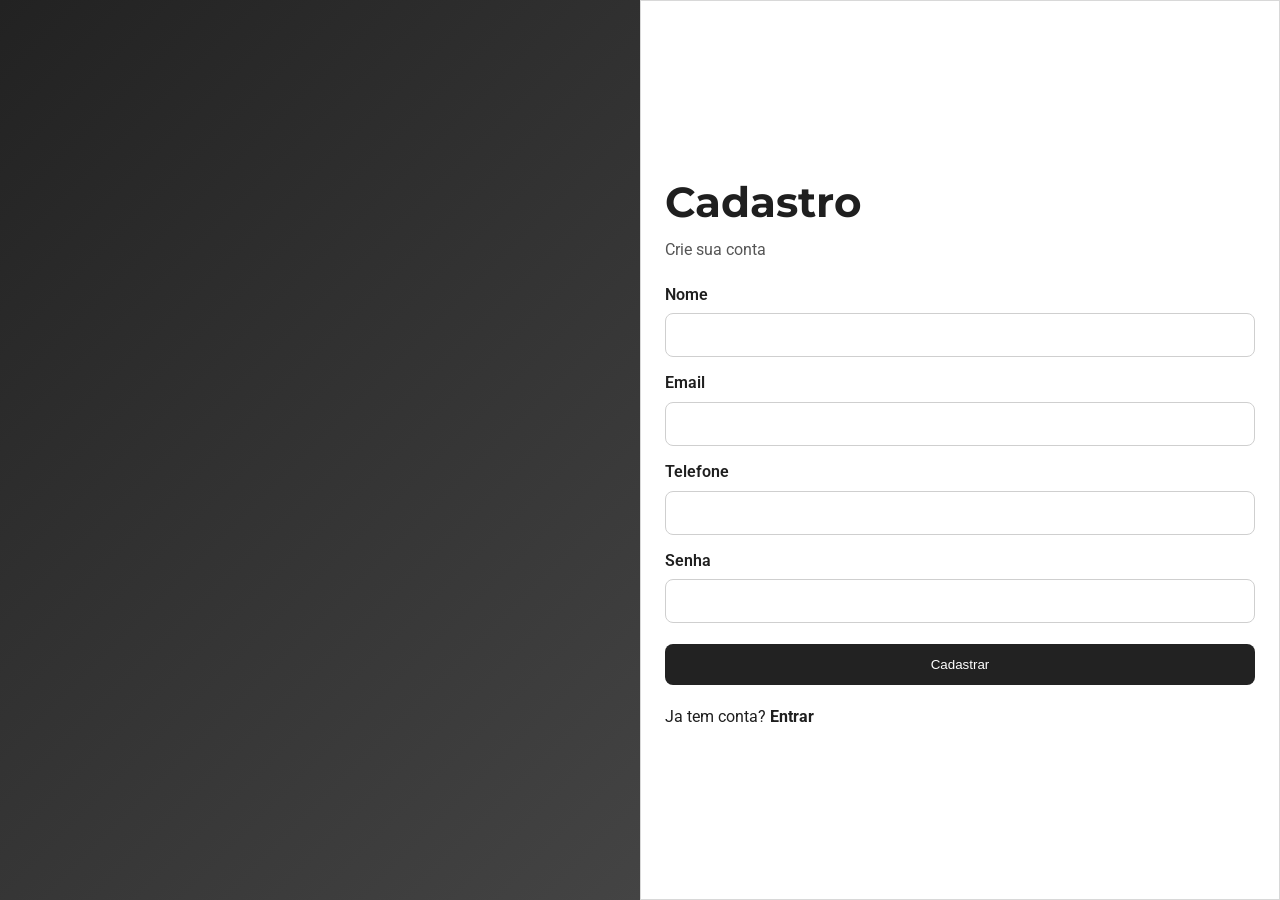
<file: pages/cadastro.html>
﻿<!DOCTYPE html>
<html lang="pt-BR">
<head>
  <meta charset="UTF-8">
  <meta name="viewport" content="width=device-width, initial-scale=1.0">
  <title>Cadastro - MeuSite</title>
  <link rel="stylesheet" href="../css/auth.css">
</head>

<body>

<main>
  <section class="auth-page">
    <div class="auth-shell">
      <div class="auth-panel"></div>
      <div class="auth-form-side">
        <div class="auth-copy">
          <h2>Cadastro</h2>
          <p>Crie sua conta</p>
        </div>

        <form class="auth-form">
          <div class="form-group">
            <label>Nome</label>
            <input type="text" id="cad-nome" required>
          </div>

          <div class="form-group">
            <label>Email</label>
            <input type="email" id="cad-email" required>
          </div>

          <div class="form-group">
            <label>Telefone</label>
            <input type="tel" id="cad-telefone" required>
          </div>

          <div class="form-group">
            <label>Senha</label>
            <input type="password" id="cad-senha" required>
          </div>

          <button type="submit">Cadastrar</button>
          <p>Ja tem conta? <a href="login.html">Entrar</a></p>
        </form>
      </div>
    </div>
  </section>
</main>

<script src="../js/script.js"></script>
</body>
</html>
</file>
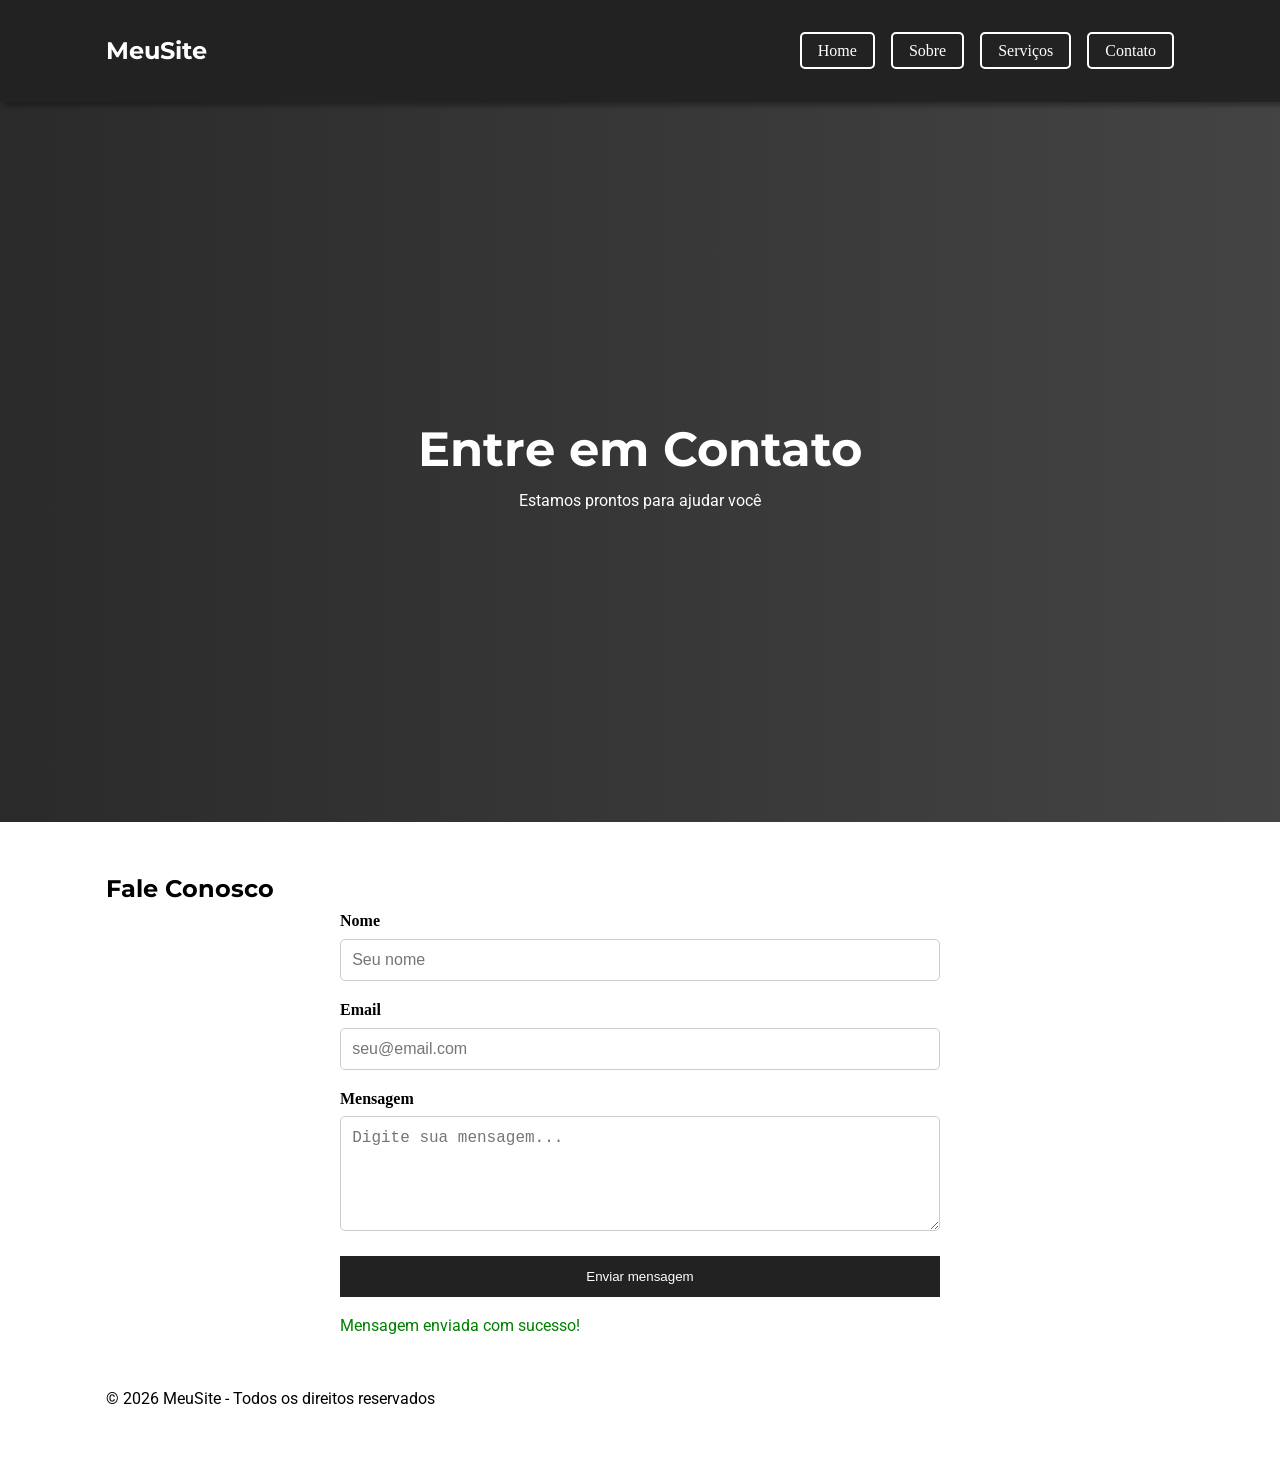
<file: pages/contato.html>
<!DOCTYPE html>
<html lang="pt-BR">
<head>
  <meta charset="UTF-8">
  <meta name="viewport" content="width=device-width, initial-scale=1.0">
  <title>Contato | MeuSite</title>

<meta name="description" content="Entre em contato com o MeuSite e solicite um orçamento para seu projeto.">

<meta name="keywords" content="contato, orçamento site, desenvolvimento web contato">

<meta name="author" content="MeuSite">

<meta property="og:title" content="Contato - MeuSite">
<meta property="og:description" content="Fale conosco e tire suas dúvidas.">
<meta property="og:type" content="website">
<link rel="stylesheet" href="../css/style.css">
<link rel="stylesheet" href="../css/contato.css">

<link rel="preconnect" href="https://fonts.googleapis.com">
<link rel="preconnect" href="https://fonts.gstatic.com" crossorigin>
<link href="https://fonts.googleapis.com/css2?family=Montserrat:ital,wght@0,100..900;1,100..900&display=swap" rel="stylesheet">

<link rel="preconnect" href="https://fonts.googleapis.com">
<link rel="preconnect" href="https://fonts.gstatic.com" crossorigin>
<link href="https://fonts.googleapis.com/css2?family=Roboto:ital,wght@0,100..900;1,100..900&display=swap" rel="stylesheet">
</head>

<body>

  <!-- HEADER -->
  <header>
    <nav class="navbar">
      <div class="container">
      <h1 class="logo">MeuSite</h1>
     <div class="menu-toggle">☰</div>
      <ul class="menu">
        <li><a href="../index.html" class="btn">Home</a></li>
        <li><a href="sobre.html" class="btn">Sobre</a></li>
        <li><a href="servicos.html" class="btn">Serviços</a></li>
        <li><a href="contato.html" class="btn">Contato</a></li>
      </ul>
    </nav>
  </header>

  <main>

    <!-- HERO -->
    <section class="hero">
      <div class="container">
        <h2>Entre em Contato</h2>
        <p class="p-h">Estamos prontos para ajudar você</p>
      </div>
    </section>

    <!-- FORMULÁRIO -->
    <section class="contato">
      <div class="container">

        <h2>Fale Conosco</h2>

        <form class="form-contato">

          <div class="form-group">
            <label for="nome">Nome</label>
            <input type="text" id="nome" placeholder="Seu nome" required>
          </div>

          <div class="form-group">
            <label for="email">Email</label>
            <input type="email" id="email" placeholder="seu@email.com" required>
          </div>

          <div class="form-group">
            <label for="mensagem">Mensagem</label>
            <textarea id="mensagem" rows="5" placeholder="Digite sua mensagem..." required></textarea>
          </div>

          <button type="submit">Enviar mensagem</button>

        </form>

      </div>
    </section>

  </main>

  <!-- FOOTER -->
  <footer>
    <div class="container">
      <p>© 2026 MeuSite - Todos os direitos reservados</p>
    </div>
  </footer>

  <script src="../js/script.js"></script>
</body>
</html>
</file>
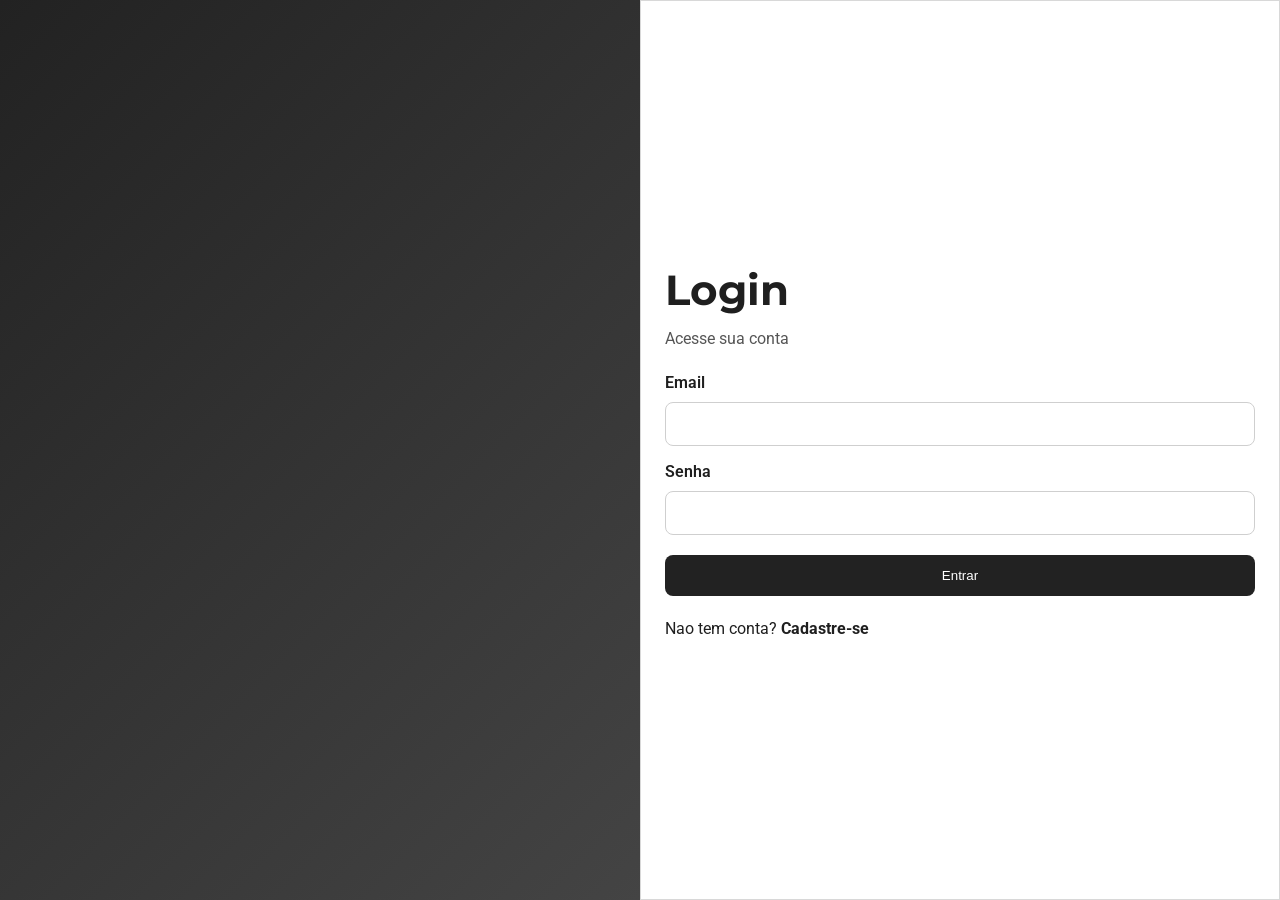
<file: pages/login.html>
﻿<!DOCTYPE html>
<html lang="pt-BR">
<head>
  <meta charset="UTF-8">
  <meta name="viewport" content="width=device-width, initial-scale=1.0">
  <title>Login - MeuSite</title>
  <link rel="stylesheet" href="../css/auth.css">
</head>

<body>

<main>
  <section class="auth-page">
    <div class="auth-shell">
      <div class="auth-panel"></div>
      <div class="auth-form-side">
        <div class="auth-copy">
          <h2>Login</h2>
          <p>Acesse sua conta</p>
        </div>

        <form class="auth-form">
          <div class="form-group">
            <label>Email</label>
            <input type="email" id="login-email" required>
          </div>

          <div class="form-group">
            <label>Senha</label>
            <input type="password" id="login-senha" required>
          </div>

          <button type="submit">Entrar</button>
          <p>Nao tem conta? <a href="cadastro.html">Cadastre-se</a></p>
        </form>
      </div>
    </div>
  </section>
</main>

<script src="../js/script.js"></script>
</body>
</html>
</file>
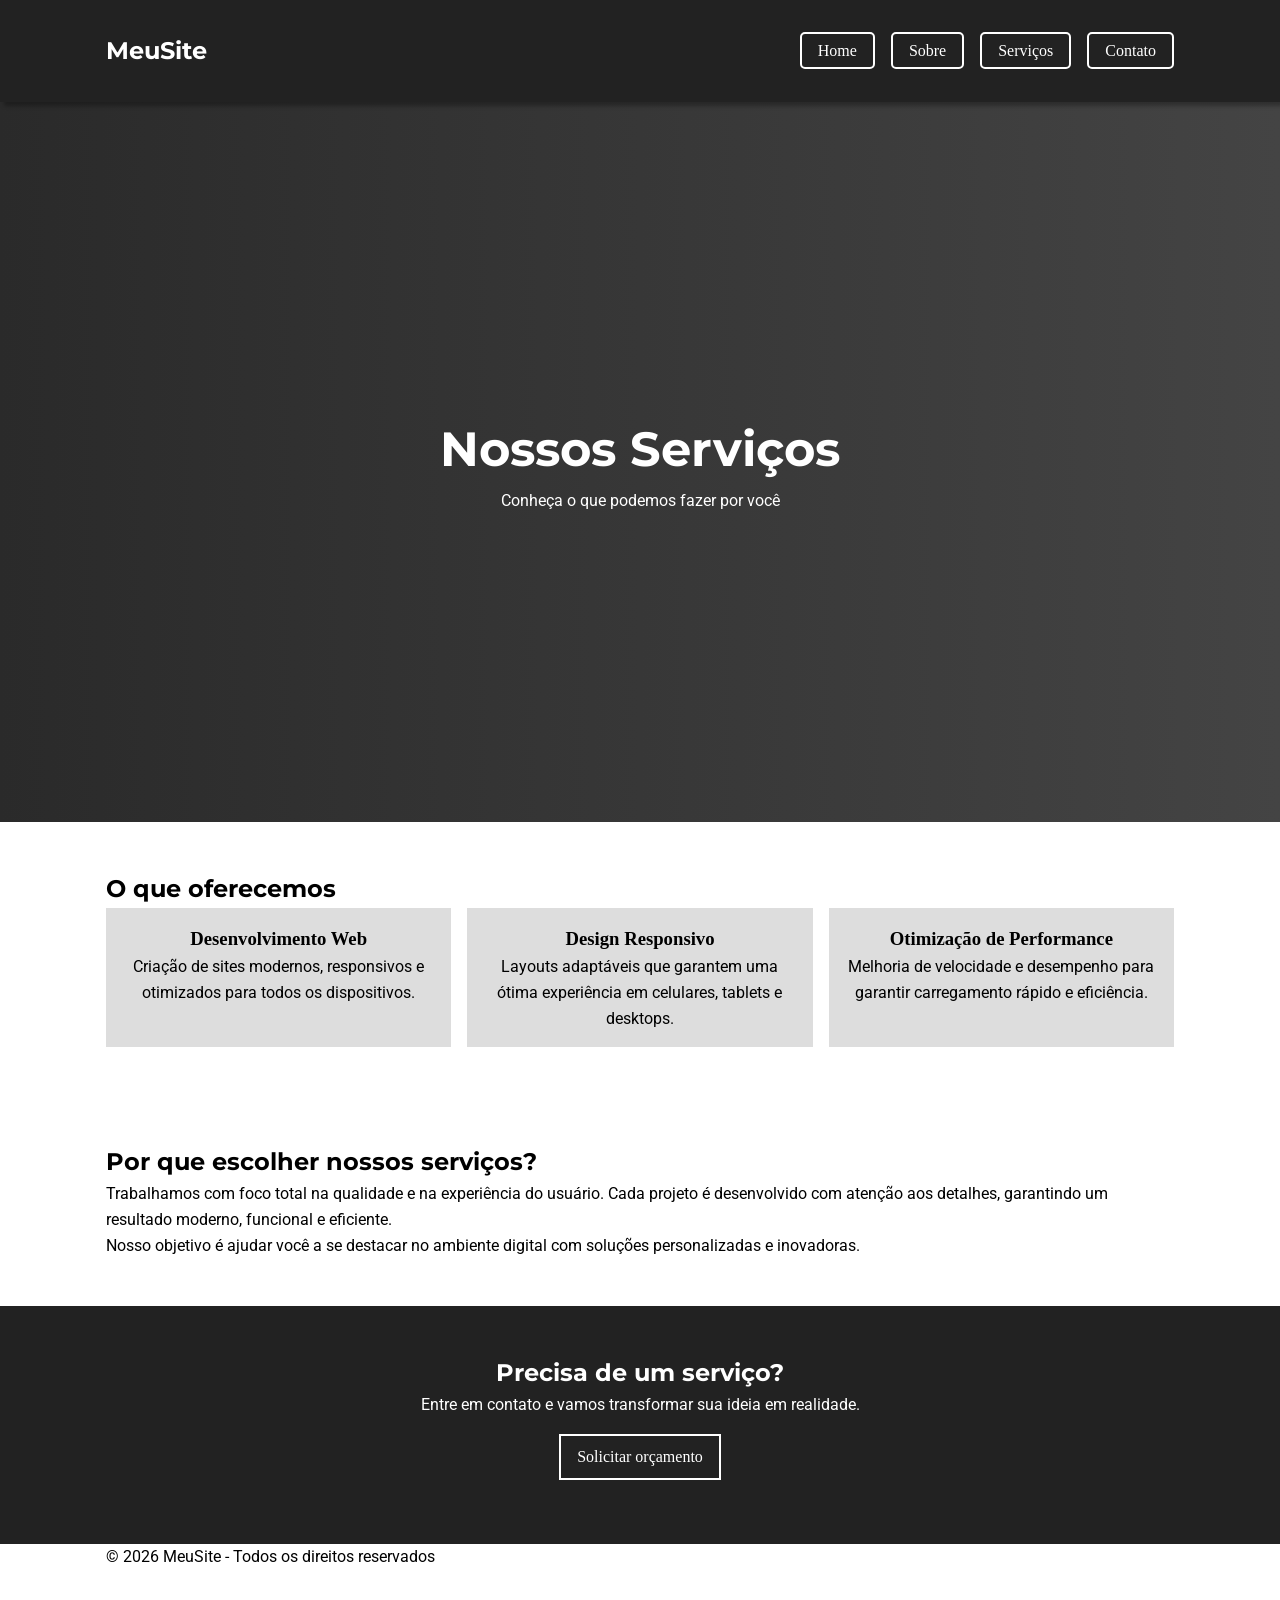
<file: pages/servicos.html>
<!DOCTYPE html>
<html lang="pt-BR">
<head>
  <meta charset="UTF-8">
  <meta name="viewport" content="width=device-width, initial-scale=1.0">
 <title>Serviços | MeuSite</title>

<meta name="description" content="Conheça nossos serviços: desenvolvimento web, design responsivo e otimização de performance.">

<meta name="keywords" content="serviços web, criação de sites, design responsivo, performance web">

<meta name="author" content="MeuSite">

<meta property="og:title" content="Serviços - MeuSite">
<meta property="og:description" content="Veja como podemos ajudar seu negócio a crescer.">
<meta property="og:type" content="website"> 
<link rel="stylesheet" href="../css/style.css">
<link rel="stylesheet" href="../css/servicos.css">

<link rel="preconnect" href="https://fonts.googleapis.com">
<link rel="preconnect" href="https://fonts.gstatic.com" crossorigin>
<link href="https://fonts.googleapis.com/css2?family=Montserrat:ital,wght@0,100..900;1,100..900&display=swap" rel="stylesheet">

<link rel="preconnect" href="https://fonts.googleapis.com">
<link rel="preconnect" href="https://fonts.gstatic.com" crossorigin>
<link href="https://fonts.googleapis.com/css2?family=Roboto:ital,wght@0,100..900;1,100..900&display=swap" rel="stylesheet">
</head>

<body>

  <!-- HEADER -->
  <!-- HEADER -->
  <header>
    <nav class="navbar">
      <div class="container">
      <h1 class="logo">MeuSite</h1>
     <div class="menu-toggle">☰</div>
      <ul class="menu">
        <li><a href="../index.html" class="btn">Home</a></li>
        <li><a href="sobre.html" class="btn">Sobre</a></li>
        <li><a href="servicos.html" class="btn">Serviços</a></li>
        <li><a href="contato.html" class="btn">Contato</a></li>
      </ul>
    </nav>
  </header>

  <main>

    <!-- HERO -->
    <section class="hero">
      <div class="container">
        <h2>Nossos Serviços</h2>
        <p class="p-h">Conheça o que podemos fazer por você</p>
      </div>
    </section>

    <!-- LISTA DE SERVIÇOS -->
    <section class="servicos">
      <div class="container">

        <h2>O que oferecemos</h2>

        <div class="cards">

          <div class="card">
            <h3>Desenvolvimento Web</h3>
            <p>
              Criação de sites modernos, responsivos e otimizados para todos os dispositivos.
            </p>
          </div>

          <div class="card">
            <h3>Design Responsivo</h3>
            <p>
              Layouts adaptáveis que garantem uma ótima experiência em celulares, tablets e desktops.
            </p>
          </div>

          <div class="card">
            <h3>Otimização de Performance</h3>
            <p>
              Melhoria de velocidade e desempenho para garantir carregamento rápido e eficiência.
            </p>
          </div>

        </div>

      </div>
    </section>

    <!-- DETALHES -->
    <section class="sobre">
      <div class="container">

        <h2>Por que escolher nossos serviços?</h2>

        <p>
          Trabalhamos com foco total na qualidade e na experiência do usuário. Cada projeto é desenvolvido
          com atenção aos detalhes, garantindo um resultado moderno, funcional e eficiente.
        </p>

        <p>
          Nosso objetivo é ajudar você a se destacar no ambiente digital com soluções personalizadas
          e inovadoras.
        </p>

      </div>
    </section>

    <!-- CTA -->
    <section class="cta-section">
      <div class="container">
        <h2>Precisa de um serviço?</h2>
        <p class="p-h">Entre em contato e vamos transformar sua ideia em realidade.</p>
        <a href="contato.html" class="cta">Solicitar orçamento</a>
      </div>
    </section>

  </main>

  <!-- FOOTER -->
  <footer>
    <div class="container">
      <p>© 2026 MeuSite - Todos os direitos reservados</p>
    </div>
  </footer>

  <script src="../js/script.js"></script>
</body>
</html>
</file>
<file: css/auth.css>
@import url("https://fonts.googleapis.com/css2?family=Montserrat:wght@400;600;700&family=Roboto:wght@400;500&display=swap");

:root {
  --theme-dark: #222;
  --theme-dark-soft: #444;
  --theme-light: #f4f4f4;
  --text-dark: #1f1f1f;
  --text-light: #ffffff;
  --border: #d8d8d8;
}

* {
  margin: 0;
  padding: 0;
  box-sizing: border-box;
}

html,
body {
  height: 100%;
}

body {
  font-family: "Roboto", sans-serif;
  color: var(--text-dark);
  background: var(--theme-light);
  line-height: 1.5;
  display: flex;
  flex-direction: column;
  min-height: 100vh;
}

h1,
h2 {
  font-family: "Montserrat", sans-serif;
}

a {
  color: inherit;
}

.container {
  width: min(1100px, 100%);
  margin: 0 auto;
  padding: 0 1rem;
}

.navbar {
  background: var(--theme-dark);
  color: var(--text-light);
  box-shadow: 0 4px 10px rgba(0, 0, 0, 0.25);
  padding: 1rem 0;
}

.navbar .container {
  display: flex;
  align-items: center;
  justify-content: space-between;
  min-height: 70px;
}

.logo {
  font-size: 1.5rem;
}

.menu {
  display: flex;
  gap: 1rem;
  list-style: none;
  align-items: center;
}

.btn {
  padding: 0.5rem 1rem;
  border: 2px solid var(--text-light);
  border-radius: 6px;
  text-decoration: none;
  color: var(--text-light);
  transition: all 0.2s ease;
}

.btn:hover,
.btn.active {
  background: var(--text-light);
  color: var(--theme-dark);
}

.menu-toggle {
  display: none;
  font-size: 2rem;
  color: var(--text-light);
  cursor: pointer;
}

main {
  flex: 1;
  display: flex;
  min-height: 0;
}

.auth-page {
  width: 100%;
  display: grid;
  flex: 1;
  min-height: 0;
}

.auth-shell {
  width: 100%;
  display: grid;
  grid-template-columns: 1fr 1fr;
  min-height: 100%;
}

.auth-panel {
  width: 100%;
  padding: 1.5rem;  
  background: linear-gradient(135deg, var(--theme-dark), var(--theme-dark-soft));
}

.auth-form-side {
  width: 100%;
  background: #ffffff;
  border: 1px solid var(--border);
  padding: 1.5rem; 
  display: flex;
  flex-direction: column;
  justify-content: center;
}

.auth-copy h2 {
  font-size: clamp(1.8rem, 4vw, 2.6rem);
  margin-bottom: 0.3rem;
}

.auth-copy p {
  color: #555;
  margin-bottom: 1.3rem;
}

.auth-form {
  display: flex;
  flex-direction: column;
  gap: 0.9rem;
}

.form-group {
  display: flex;
  flex-direction: column;
  gap: 0.4rem;
}

.form-group label {
  font-weight: 600;
}

.form-group input {
  padding: 0.75rem 0.8rem;
  border: 1px solid #cfcfcf;
  border-radius: 8px;
  font-size: 1rem;
}

.form-group input:focus {
  border-color: var(--theme-dark);
  outline: none;
}

button {
  margin-top: 0.4rem;
  border: none;
  border-radius: 8px;
  background: var(--theme-dark);
  color: var(--text-light);
  padding: 0.8rem 1rem;
  cursor: pointer;
  transition: background 0.2s ease;
}

button:hover {
  background: var(--theme-dark-soft);
}

.auth-form p {
  margin-top: 0.4rem;
}

.auth-form p a {
  font-weight: 700;
  text-decoration: none;
}

footer {
  display: none;
}

@media (max-width: 768px) {
  .menu-toggle {
    display: block;
  }

  .menu {
    position: absolute;
    top: 78px;
    right: 16px;
    width: 220px;
    padding: 1rem;
    border-radius: 8px;
    background: var(--theme-dark);
    flex-direction: column;
    opacity: 0;
    pointer-events: none;
  }

  .menu.active {
    opacity: 1;
    pointer-events: auto;
  }

  .auth-shell {
    grid-template-columns: 1fr;
    min-height: 100%;
  }

  .auth-form-side {
    padding: 1.3rem;
  }
}
</file>
<file: css/style.css>
:root {
  --primary: #222;
  --secondary: #f4f4f4;
} 

/* RESET */
* {
  margin: 0;
  padding: 0;
  box-sizing: border-box;
}

body {
  line-height: 1.6;
}

h1, h2 {
  font-family: "Montserrat", sans-serif;
}

p {
  font-family: "Roboto", sans-serif;
  font-weight: 400;
}

.h2-h {
  color: #ffffff;
}

.h2-p {
  color: #3c3b3b;
}

.h2-cta {
  color: #ffffff;
}

.p-h {
  color: #ffffff;
}

/* ANIMACAO LEVE DO CONTEUDO DAS SECOES */
section > .container {
  animation: sectionFadeIn 0.6s ease both;
  will-change: transform, opacity;
}

@keyframes sectionFadeIn {
  from {
    opacity: 0;
    transform: translateY(20px);
  }
  to {
    opacity: 1;
    transform: translateY(0);
  }
}

/* CONTAINER */
.container {
  justify-content: space-between;
  align-items: center;
  max-width: 1100px;
  min-height: 70px;
  margin: auto;
  padding: 0 1rem;
}

/* NAVBAR */
.navbar {
  padding: 1rem;
  position: relative;
  top: 0;
  z-index: 1000;
  background: #222;
  box-shadow: 4px 4px 4px rgba(0.3,0.3,0.3,0.3);
  color: #fff;
  width: 100%;
  
}

/* 👇 ESSA PARTE É A CHAVE */
.navbar .container {
  display: flex;
  justify-content: space-between;
  align-items: center;
}

/* garante que o menu fique horizontal */
.menu {
  display: flex;
  gap: 1rem;
  align-items: center;
}

.menu li {
  list-style: none;
}

.btn {
  padding: 0.5rem 1rem;
  background-color: transparent;
  border: 2px solid white;
  color: white;
  text-decoration: none;
  border-radius: 5px;
  transition: all 0.3s ease;
}

.btn:hover {
  background-color: white;
  color: black;
  transform: scale(1.05);
}

/* BOTÃO PADRÃO */
button {
  margin-top: 0.6rem;
  padding: 0.8rem 1.5rem;
  background: #222;
  color: white;
  border: none;
  transition: all 0.3s ease;
  cursor: pointer;
}

button:hover {
  background: #444;
  transform: scale(1.05);
}

/* HERO */
.hero {
  height: 80vh;
  display: flex;
  align-items: center;
  justify-content: center;
  background: #f4f4f4;
  background: linear-gradient(to right, #2a2a2a, #444);
  color: white;
}

.hero .container {  
  flex-direction: column;
  text-align: center;
}

.hero h2 {
  font-size: clamp(1.5rem, 5vw, 3rem);
}

/* CARDS (reutilizado em várias páginas) */
.cards {
  display: flex;
  gap: 1rem;
}

.card {
  flex: 1;
  padding: 1rem;
  background: #ddd;
  text-align: center;
  transition: transform 0.3s, box-shadow 0.3s;
}

.card:hover {
  transform: translateY(-5px);
  box-shadow: 0 5px 15px rgba(0,0,0,0.2);
}

/* CTA */
.cta {
  display: inline-block;
  margin-top: 1rem;
  margin-bottom: 1rem;
  padding: 0.5rem 1rem;
  background: #222;
  color: white;
  border: 2px solid;
  text-decoration: none;
  transition: all 0.3s ease;
}

.cta:hover {
  background: white;
  color: black;
}

/* RESPONSIVO */
.menu-toggle {
  display: none;
  font-size: 2rem;
  cursor: pointer;
  background: none;
  border: none;
  color: white;
}

@media (max-width: 768px) {

  .cards {
    flex-direction: column;
  }

  .menu {
    flex-direction: column;
    position: absolute;
    top: 70px;
    right: 10px;
    width: 220px;
    background: #222;
    padding: 1rem;
    opacity: 0;
    pointer-events: none;
  }

  .menu.active {
    opacity: 1;
    pointer-events: auto;
  }

  .menu-toggle {
    display: block;
  }
}
</file>
<file: css/contato.css>
.contato {
  padding: 3rem 0;
}

.form-contato {
  max-width: 600px;
  margin: auto;
  display: flex;
  flex-direction: column;
  gap: 1rem;
}

.form-group {
  display: flex;
  flex-direction: column;
}

.form-group label {
  margin-bottom: 0.3rem;
  font-weight: bold;
}

.form-group input,
.form-group textarea {
  padding: 0.7rem;
  border: 1px solid #ccc;
  border-radius: 5px;
  font-size: 1rem;
}

.form-group input:focus,
.form-group textarea:focus {
  outline: none;
  border-color: #222;
}
</file>
<file: css/servicos.css>
.servicos {
  display: grid;
  grid-template-columns: repeat(auto-fit, minmax(250px, 1fr));
  gap: 2rem;
}

.sobre {
  padding: 3rem 1rem;
}

.cta-section {
  background: #222;
  color: white;
  text-align: center;
}

section {
  padding: 3rem 0;
}
</file>
